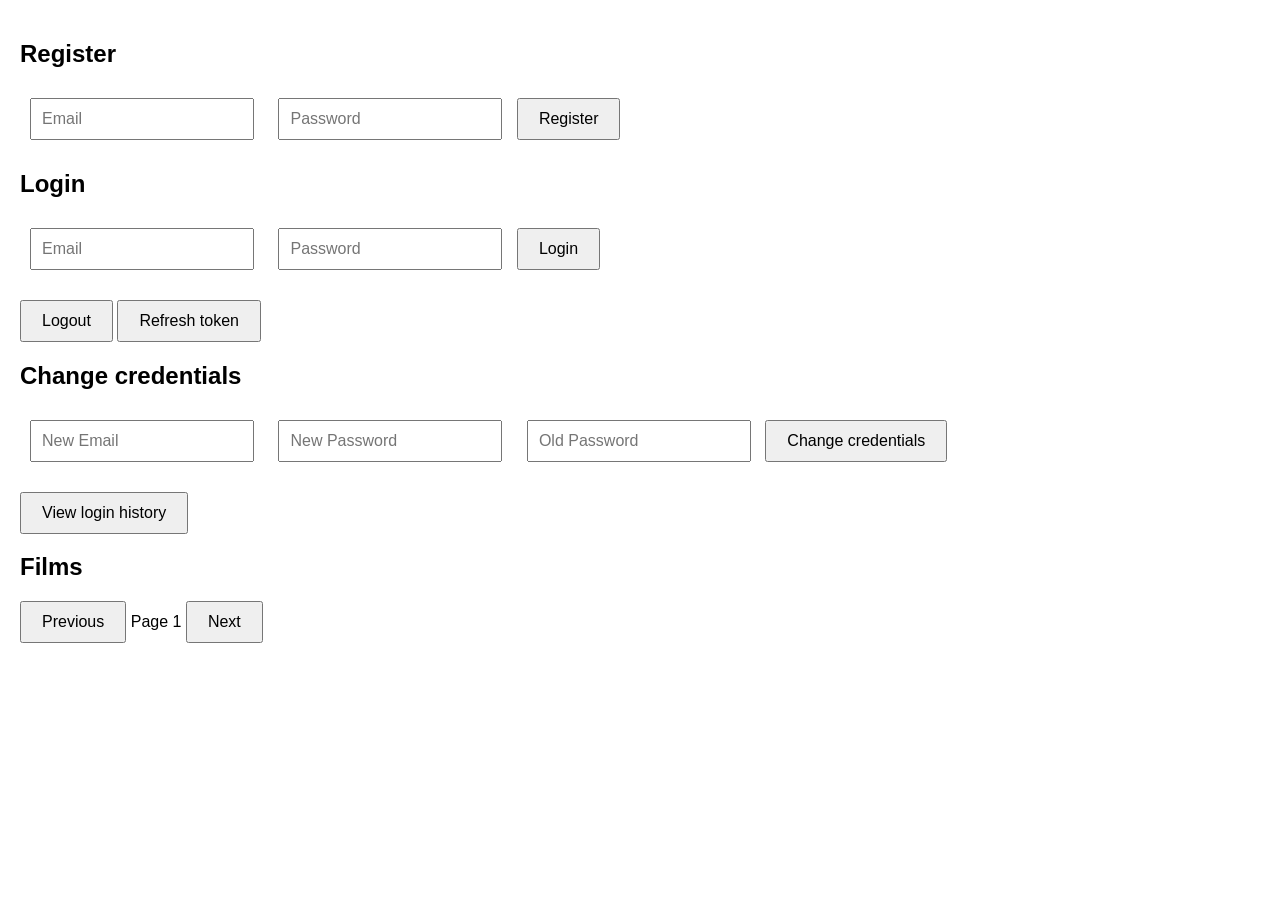
<file: frontend_service/frontend/index.html>
<!DOCTYPE html>
<html lang="en">
<head>
    <meta charset="UTF-8">
    <meta name="viewport" content="width=device-width, initial-scale=1.0">
    <title>Auth frontend</title>
    <link rel="stylesheet" href="assets/style.css">
</head>
<body>
    <div id="form-container">
        <form id="register-form">
            <h2>Register</h2>
            <input type="text" id="register-email" placeholder="Email" required>
            <input type="password" id="register-password" placeholder="Password" required>
            <button type="submit">Register</button>
        </form>

        <form id="login-form">
            <h2>Login</h2>
            <input type="text" id="login-email" placeholder="Email" required>
            <input type="password" id="login-password" placeholder="Password" required>
            <button type="submit">Login</button>
        </form>

        <button id="logout-btn">Logout</button>
        <button id="refresh-btn">Refresh token</button>

        <h2>Change credentials</h2>
        <form id="change-credentials-form">
            <input type="text" id="new-email" placeholder="New Email">
            <input type="password" id="new-password" placeholder="New Password">
            <input type="password" id="old-password" placeholder="Old Password" required>
            <button type="submit">Change credentials</button>
        </form>

        <button id="login-history-btn">View login history</button>
        <pre id="history-output"></pre>
    </div>

    <div id="data-container">
        <h2>Films</h2>
        <div id="films-output"></div>
        <div id="pagination-controls">
            <button id="prev-page">Previous</button>
            <span id="current-page">Page 1</span>
            <button id="next-page">Next</button>
        </div>
    </div>

    <script src="js/fastapi.js"></script>
</body>
</html>
</file>
<file: frontend_service/frontend/assets/style.css>
body {
    font-family: Arial, sans-serif;
    text-align: left;
    margin: 0;
    padding: 20px;
}

h1 {
    font-size: 2rem;
}

form {
    margin-bottom: 20px;
}

input {
    margin: 10px;
    padding: 10px;
    font-size: 1rem;
}

button {
    padding: 10px 20px;
    font-size: 1rem;
    cursor: pointer;
}

#form-container {
    width: 1300px;
    margin: 0 auto;
}

.history-table {
    width: 100%;
    border-collapse: collapse;
    margin-top: 10px;
}

.history-table th, .history-table td {
    border: 1px solid #ddd;
    padding: 8px;
    text-align: left;
}

.history-table th {
    background-color: #f4f4f4;
}
</file>
